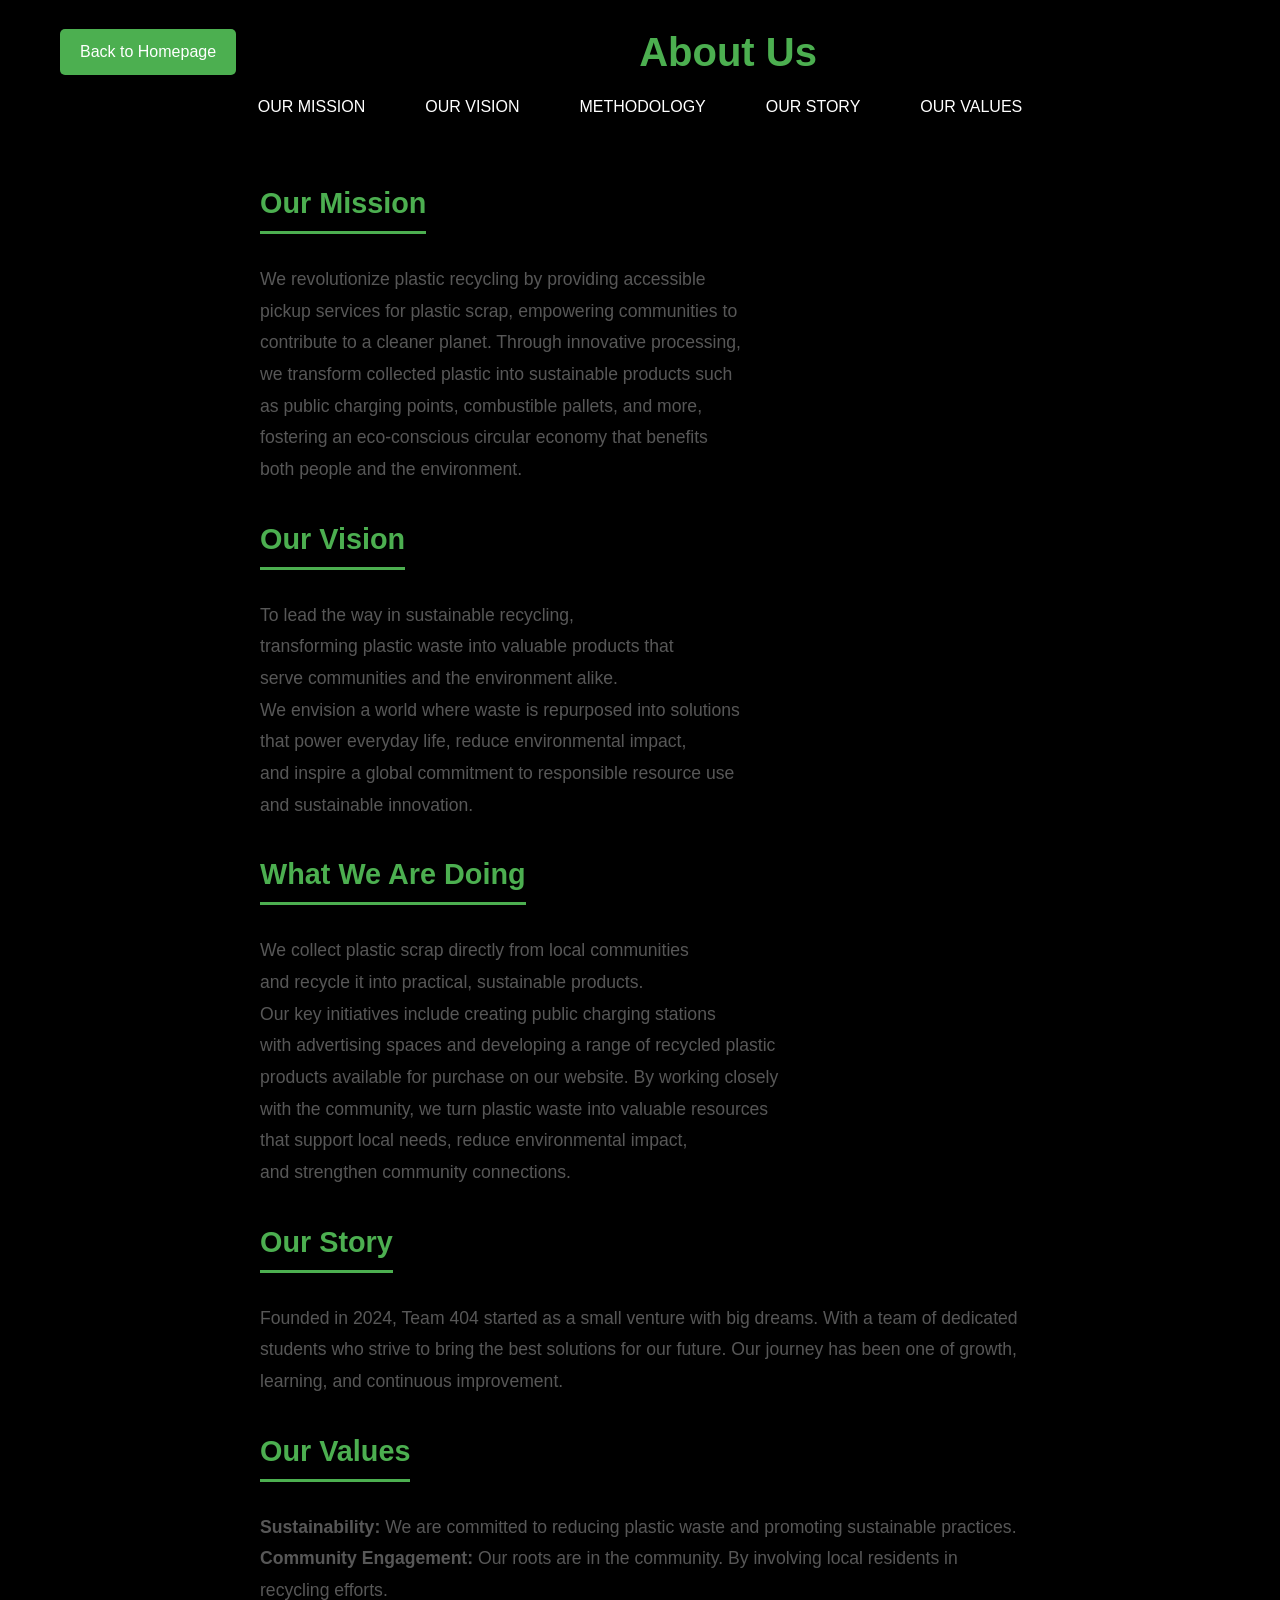
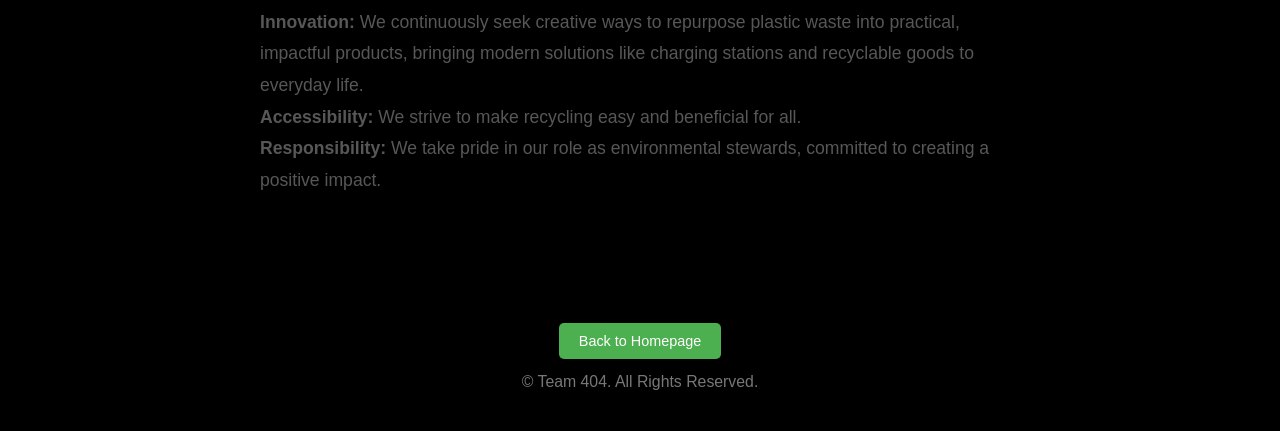
<file: ABoutc.html>
<!DOCTYPE html>
<html lang="en">
<head>
    <meta charset="UTF-8">
    <meta name="viewport" content="width=device-width, initial-scale=1.0">
    <title>About Us - Team 404</title>
    <style>
        * {
            margin: 0;
            padding: 0;
            box-sizing: border-box;
        }
        body {
            font-family: Arial, sans-serif;
            color: #575757;
            background-color: #000000;
            line-height: 1.6;
        }
        header {
            background-color: #000000;
            position: fixed;
            top: 0;
            width: 100%;
            color: #4CAF50;
            padding: 20px;
            display: flex;
            flex-direction: column;
            align-items: center;
            z-index: 1000;
            box-shadow: 0 4px 8px rgba(0, 0, 0, 0.1);
        }
        .header-top {
            display: flex;
            justify-content: space-between;
            width: 100%;
            max-width: 1200px;
            align-items: center;
            padding: 0 20px;
        }
        header h1 {
            font-size: 2.5em;
            font-weight: bold;
            text-align: center;
            flex-grow: 1;
        }
        nav ul {
            display: flex;
            justify-content: center;
            gap: 60px;
            padding: 10px 0;
            flex-wrap: wrap;
        }
        nav ul li {
            list-style: none;
        }
        nav ul li a {
            text-decoration: none;
            color: white;
        }
        .back-button {
            background-color: #4CAF50; /* Green for contrast */
            color: white;
            text-decoration: none;
            border-radius: 5px;
            padding: 10px 20px;
        }
        .back-button:hover {
            background-color: #66bb6a; /* Lighter green on hover */
        }
        .content {
            max-width: 800px;
            margin: 160px auto 40px; /* Increased top margin to avoid content cutting */
            padding: 20px;
            background-color: #000000;
            border-radius: 12px;
            box-shadow: 0 4px 20px rgba(0, 0, 0, 0.1);
        }
        section {
            margin-bottom: 30px;
        }
        h2 {
            font-size: 1.8em;
            color: #4CAF50;
            margin-bottom: 15px;
            border-bottom: 3px solid #4CAF50;
            display: inline-block;
            padding-bottom: 5px;
        }
        p {
            font-size: 1.1em;
            margin: 15px 0;
            line-height: 1.8;
        }
        .testimonial {
            margin: 20px 0;
            padding: 20px;
            background-color: #f0f4f8;
            border-left: 4px solid #4CAF50;
            border-radius: 8px;
            font-style: italic;
            color: #555;
            box-shadow: 0 2px 8px rgba(0, 0, 0, 0.1);
        }
        .testimonial strong {
            display: block;
            margin-top: 10px;
            font-size: 1em;
            color: #333;
        }
        footer {
            text-align: center;
            padding: 20px;
            font-size: 0.9em;
            color: #777;
        }
    </style>
</head>
<body>
    <header>
        <div class="header-top">
            <a href="index.html" class="back-button">Back to Homepage</a>
            <h1>About Us</h1>
        </div>
        <nav>
            <ul>
                <li><a href="#our_mission">OUR MISSION</a></li>
                <li><a href="#OUR_VISION">OUR VISION</a></li>
                <li><a href="#what_r_v_dng">METHODOLOGY</a></li>
                <li><a href="#story">OUR STORY</a></li>
                <li><a href="#value">OUR VALUES</a></li>
            </ul>
        </nav>
    </header>

    <div class="content">
        <section id="our_mission">
            <h2>Our Mission</h2>
            <p>
                We revolutionize plastic recycling by providing accessible <br>
                pickup services for plastic scrap, empowering communities to <br>
                contribute to a cleaner planet. Through innovative processing, <br>
                we transform collected plastic into sustainable products such <br>
                as public charging points, combustible pallets, and more, <br>
                fostering an eco-conscious circular economy that benefits <br>
                both people and the environment.
            </p>
        </section>

        <section id="OUR_VISION">
            <h2>Our Vision</h2>
            <p>
                To lead the way in sustainable recycling, <br>
                transforming plastic waste into valuable products that <br>
                serve communities and the environment alike. <br>
                We envision a world where waste is repurposed into solutions <br>
                that power everyday life, reduce environmental impact, <br>
                and inspire a global commitment to responsible resource use <br>
                and sustainable innovation.
            </p>
        </section>

        <section id="what_r_v_dng">
            <h2>What We Are Doing</h2>
            <p>
                We collect plastic scrap directly from local communities <br>
                and recycle it into practical, sustainable products. <br>
                Our key initiatives include creating public charging stations <br>
                with advertising spaces and developing a range of recycled plastic <br>
                products available for purchase on our website. By working closely <br>
                with the community, we turn plastic waste into valuable resources <br>
                that support local needs, reduce environmental impact, <br>
                and strengthen community connections.
            </p>
        </section>

        <section id="story">
            <h2>Our Story</h2>
            <p>
                Founded in 2024, Team 404 started as a small venture with big dreams. 
                With a team of dedicated students who strive to bring the best solutions 
                for our future. Our journey has been one of growth, learning, and continuous improvement.
            </p>
        </section>

        <section id="value">
            <h2>Our Values</h2>
            <p>
                <strong>Sustainability:</strong> We are committed to reducing plastic waste and promoting sustainable practices.<br>
                <strong>Community Engagement:</strong> Our roots are in the community. By involving local residents in recycling efforts.<br>
                <strong>Innovation:</strong> We continuously seek creative ways to repurpose plastic waste into practical, impactful products, bringing modern solutions like charging stations and recyclable goods to everyday life.<br>
                <strong>Accessibility:</strong> We strive to make recycling easy and beneficial for all.<br>
                <strong>Responsibility:</strong> We take pride in our role as environmental stewards, committed to creating a positive impact.
            </p>
        </section>
    </div>

    <footer>
        <br>
        <a href="index.html" class="back-button">Back to Homepage</a>
        <br>
        <p> © Team 404. All Rights Reserved.</p>
    </footer>
</body>
</html>
</file>
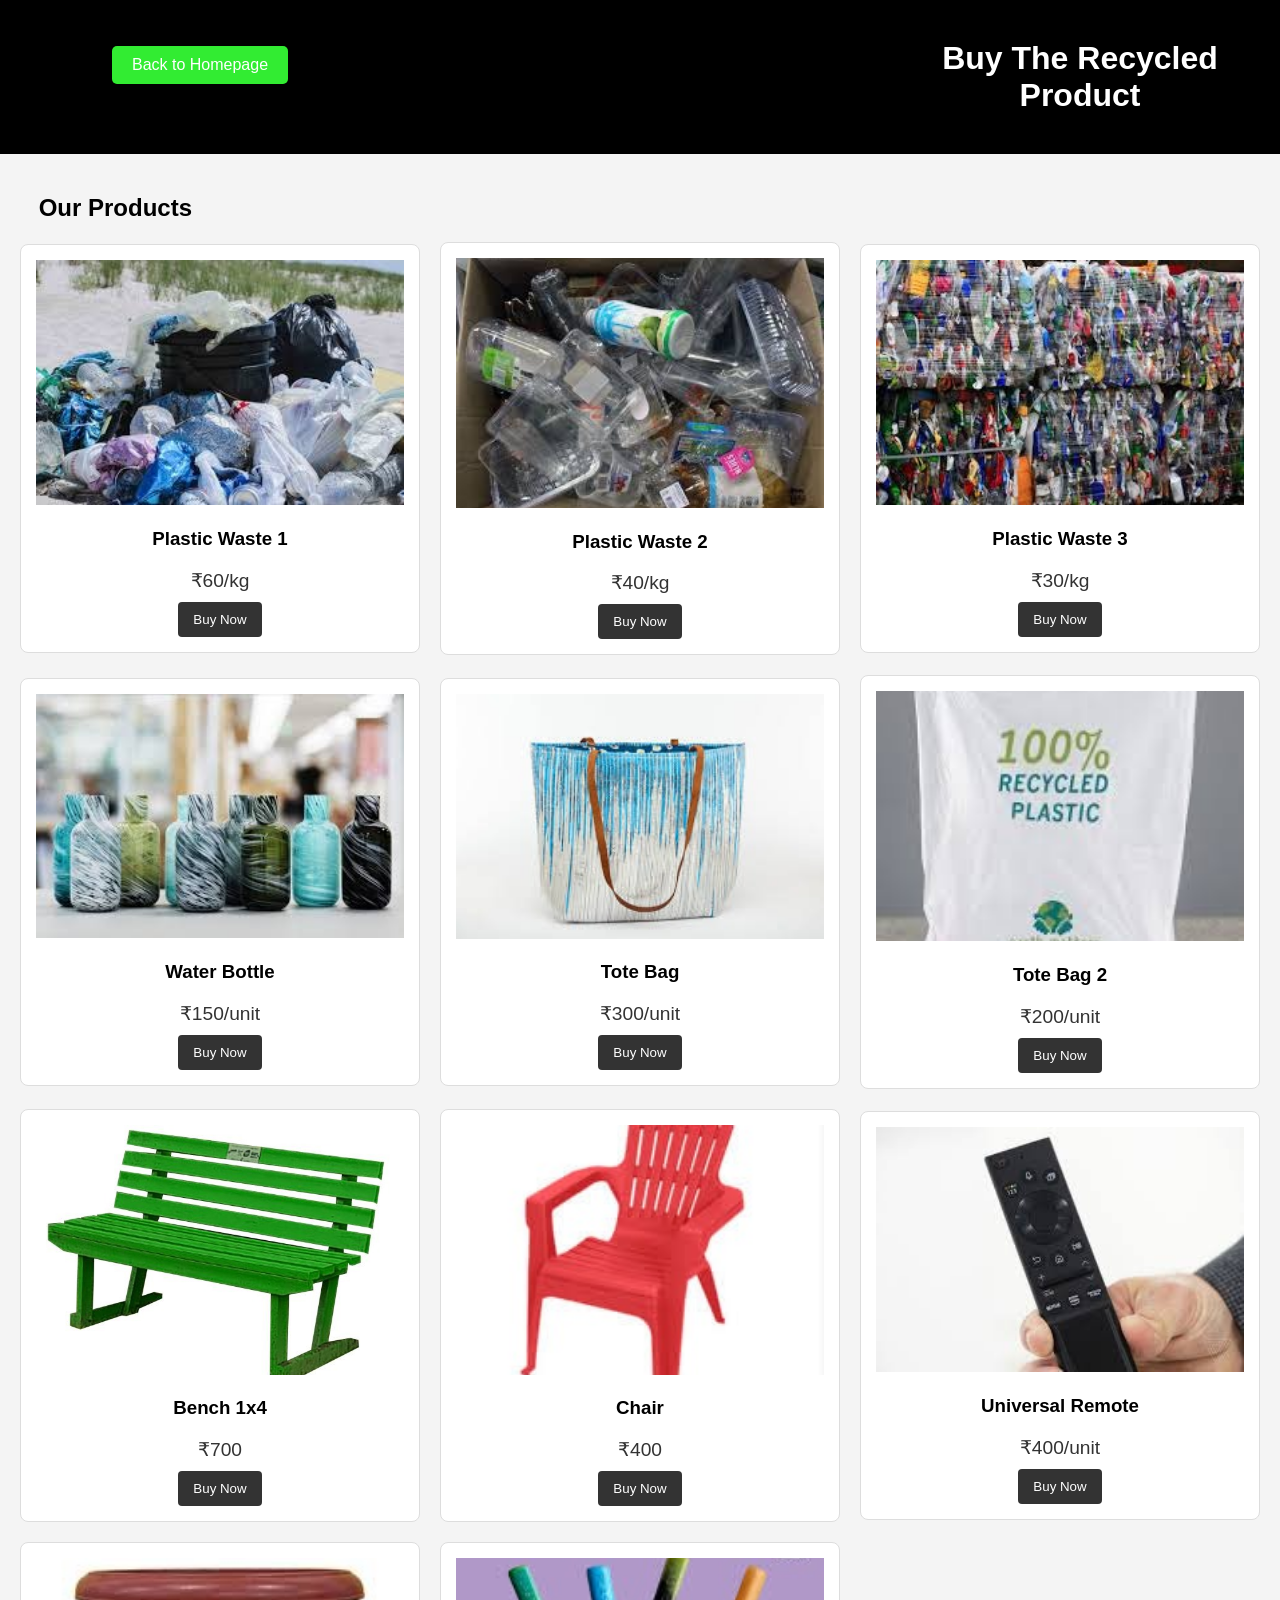
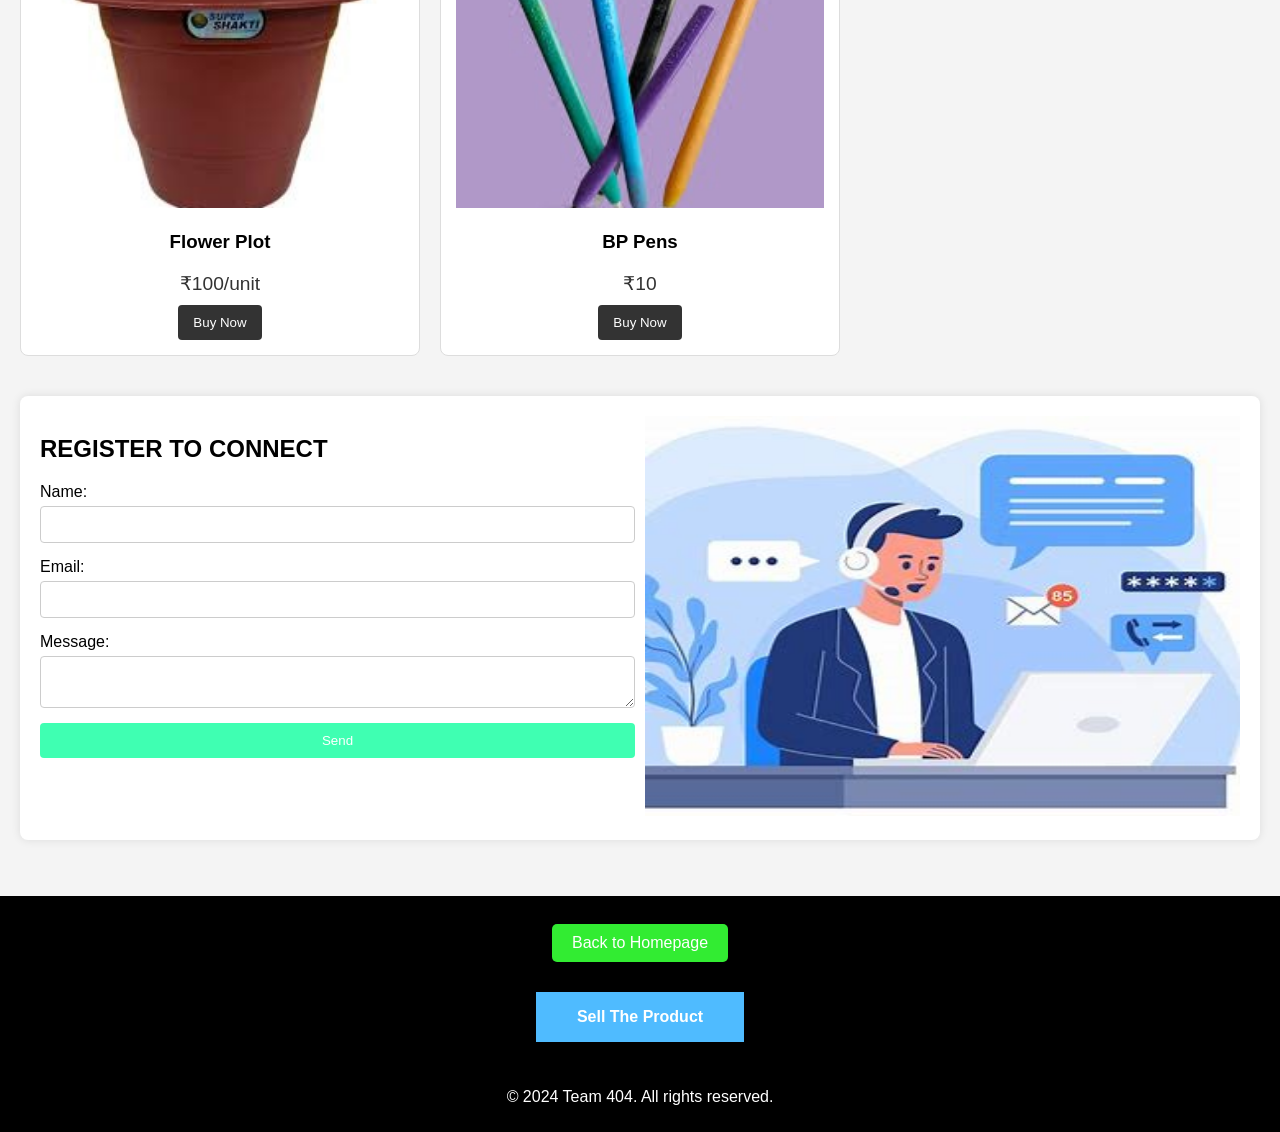
<file: Buy.html>
<!DOCTYPE html>
<html lang="en">
<head>
    <meta charset="UTF-8">
    <meta name="viewport" content="width=device-width, initial-scale=1.0">
    <title>Recycling</title>
    <link rel="stylesheet" href="st.css">
</head>
<body>

    <header>
        <div class="c">
            <div>
                <br>
                <br>
            <a href="index.html" class="back-button" >Back to Homepage</a>
            </div>
            <div>
            <h1>Buy The Recycled Product</h1>
            </div>
        </div>
    </header>


    <main>
        <section class="products">
            <h2> &ensp;  Our Products</h2>
            <div class="card-container">
                <div class="card">
                    <img src="IMG_BUY1.jpg" alt="image not found">
                    <h3>Plastic Waste 1</h3>
                    <p class="price">₹60/kg</p>
                    <button class="buy-button">Buy Now</button>
                </div>
                <div class="card">
                    <img src="IMG_BUY2.jpg" alt="image not found">
                    <h3>Plastic Waste 2</h3>
                    <p class="price">₹40/kg</p>
                    <button class="buy-button">Buy Now</button>
                </div>
                <div class="card">
                    <img src="IMG_BUY3.jpg" alt="image not found">
                    <h3>Plastic Waste 3</h3>
                    <p class="price">₹30/kg</p>
                    <button class="buy-button">Buy Now</button>
                </div>
                <div class="card">
                    <img src="IMG_BUY4.jpg" alt="image not found">
                    <h3>Water Bottle</h3>
                    <p class="price">₹150/unit</p>
                    <button class="buy-button">Buy Now</button>
                </div>
                <div class="card">
                    <img src="IMG_BUY5.jpg" alt="image not found">
                    <h3>Tote Bag</h3>
                    <p class="price">₹300/unit</p>
                    <button class="buy-button">Buy Now</button>
                </div>
                <div class="card">
                    <img src="IMG_BUY6.jpg" alt="image not found">
                    <h3>Tote Bag 2</h3>
                    <p class="price">₹200/unit</p>
                    <button class="buy-button">Buy Now</button>
                </div>
                <div class="card">
                    <img src="IMG_BUY7.jpg" alt="image not found">
                    <h3>Bench 1x4 </h3>
                    <p class="price">₹700</p>
                    <button class="buy-button">Buy Now</button>
                </div>
                <div class="card">
                    <img src="IMG_BUY8.jpg" alt="image not found">
                    <h3>Chair</h3>
                    <p class="price">₹400</p>
                    <button class="buy-button">Buy Now</button>
                </div>
                <div class="card">
                    <img src="IMG_BUY10.jpg" alt="image not found">
                    <h3>Universal Remote</h3>
                    <p class="price">₹400/unit</p>
                    <button class="buy-button">Buy Now</button>
                </div>
                <div class="card">
                    <img src="IMG_BUY11.jpg" alt="image not found">
                    <h3>Flower Plot</h3>
                    <p class="price">₹100/unit</p>
                    <button class="buy-button">Buy Now</button>
                </div>
                <div class="card">
                    <img src="IMG_BUY12.jpg" alt="image not found">
                    <h3>BP Pens</h3>
                    <p class="price">₹10</p>
                    <button class="buy-button">Buy Now</button>
                </div>
                
            </div>
        </section>
        
        <section class="contact">
            <div>
                <form>
                    <h2>REGISTER TO CONNECT</h2>
                    <label for="name">Name:</label>
                    <input type="text" id="name" name="name" required>

                    <label for="email">Email:</label>
                    <input type="email" id="email" name="email" required>

                    <label for="message">Message:</label>
                    <textarea id="message" name="message" required></textarea>

                    <button type="submit">Send</button>
                </form></div>
                <div>
                    <img src="ggg.jpg" alt="img not found">
                </div>
            </div>
        </section>
        <br>
        <br>
     
    </style>
    </main>

    <footer>
        <br>
        <a href="index.html" class="back-button">Back to Homepage</a>
        <style>
            .back-button {
                display: inline-block;
                padding: 10px 20px;
                background-color: #32ec32;
                color: white;
                text-decoration: none;
                border-radius: 5px;
            }
            .back-button:hover {
                background-color: #64ec64;
            }
        </style>
        <br>
        
        
        <nav>
            <ul style="background-color: rgb(79, 187, 255); padding: 1em;">
                <li><a href="Sale.html">Sell The Product</a></li>
            </ul>
        </nav>

       

        <p>&copy; 2024 Team 404. All rights reserved.</p>
    </footer>
</body>
</html>
</file>
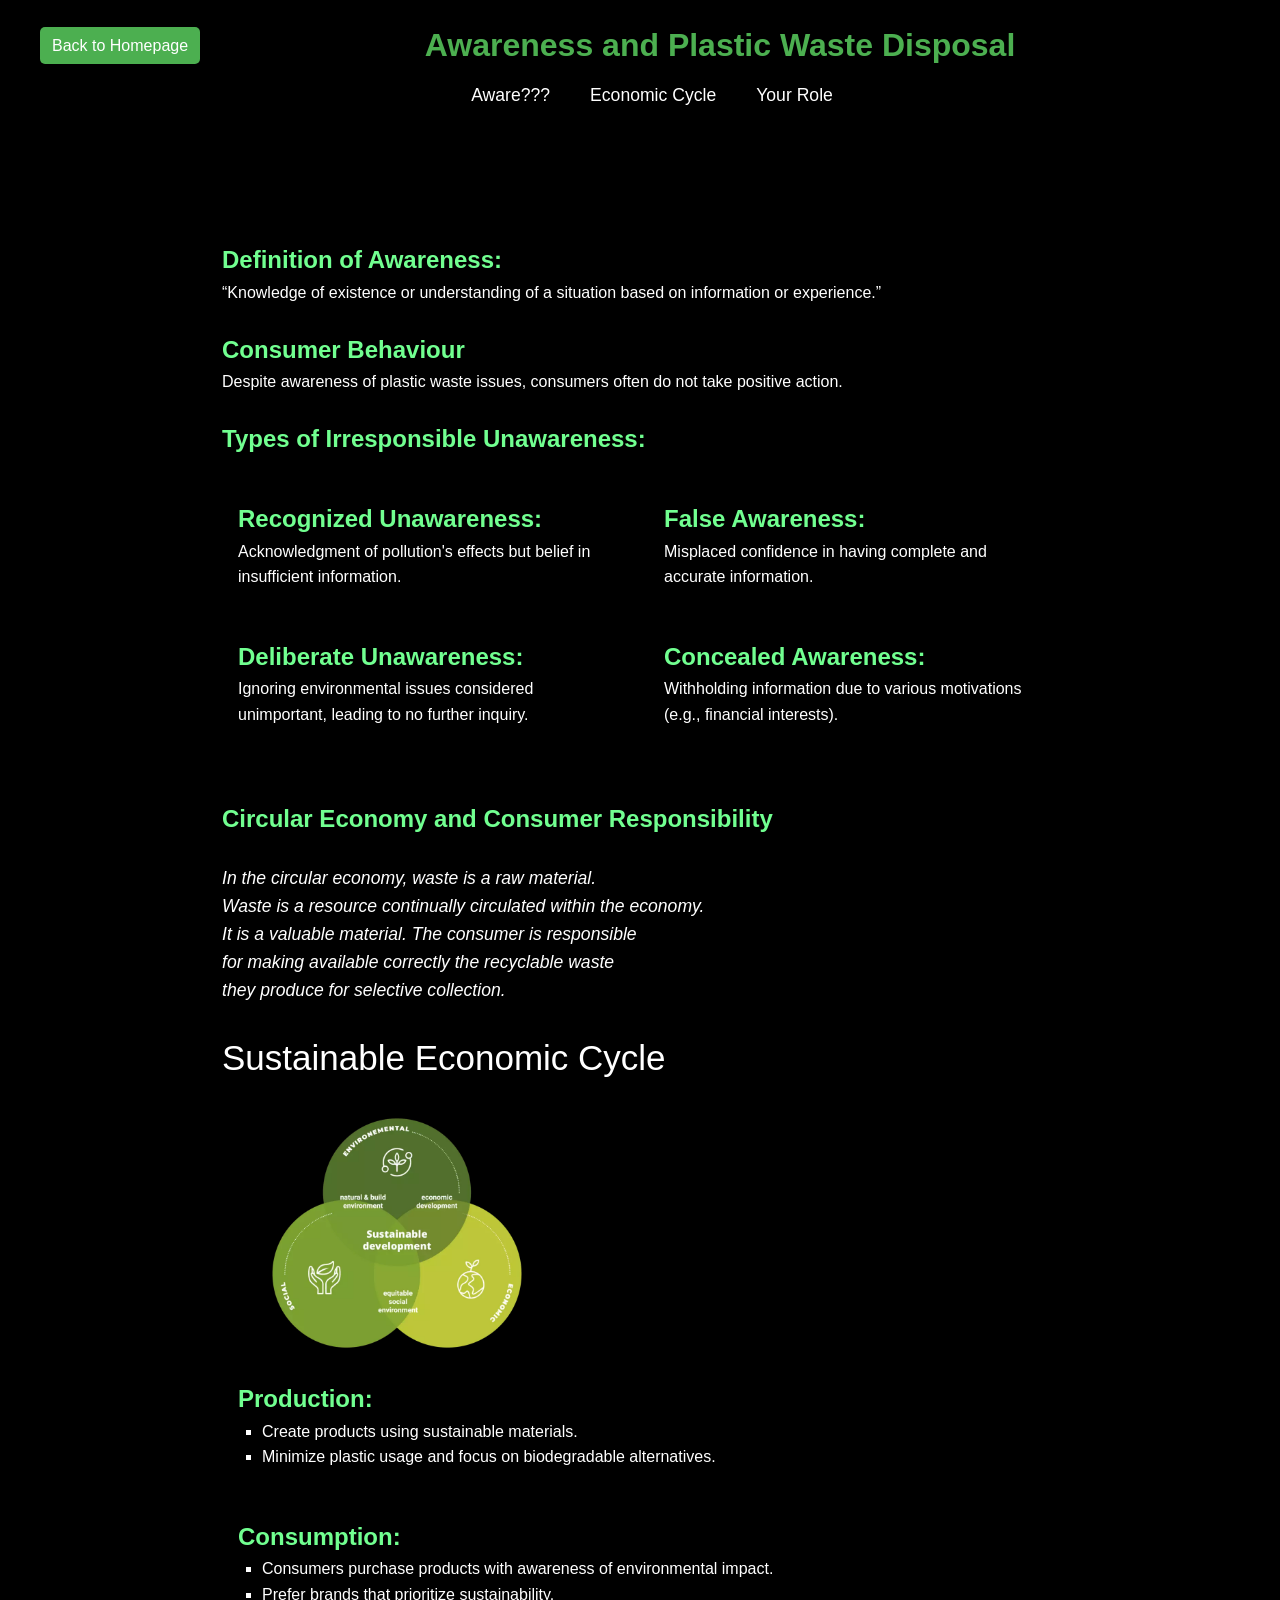
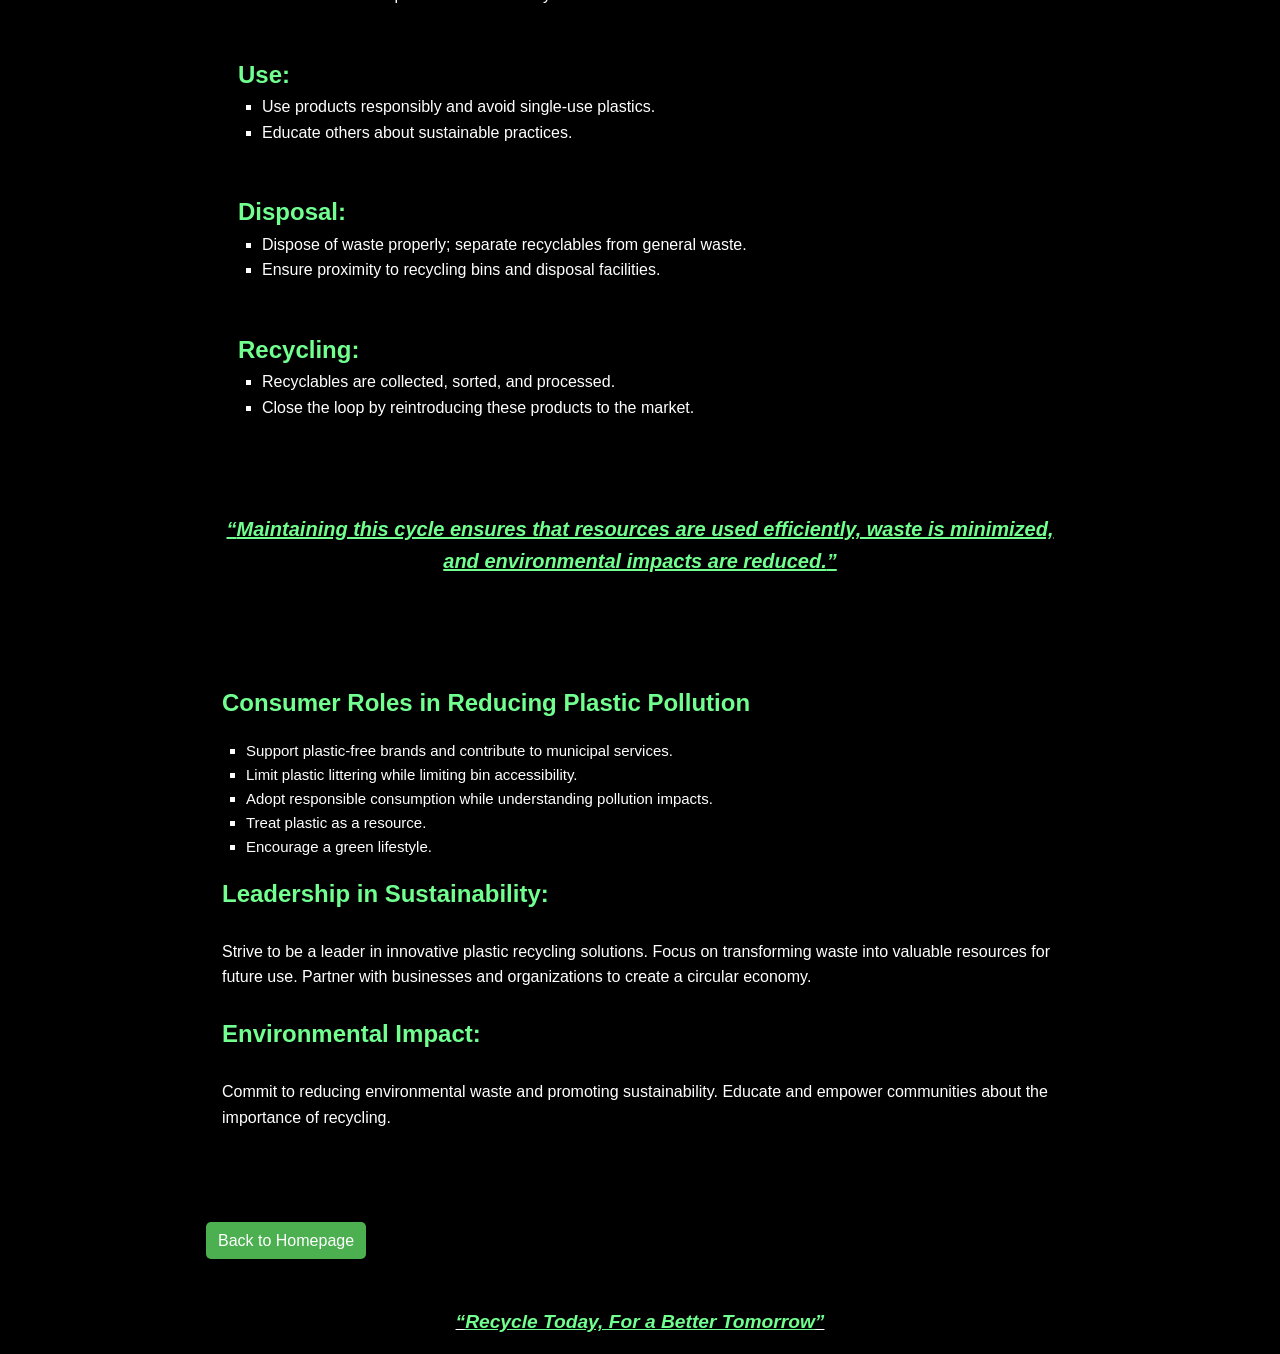
<file: info.html>
<!DOCTYPE html>
<html lang="en">
<head>
    <meta charset="UTF-8">
    <meta name="viewport" content="width=device-width, initial-scale=1.0">
    <title>Awareness and Plastic Waste Disposal</title>
    <link rel="stylesheet" href="info.css">
    <style>
        /* Style for Back to Homepage button */
        .back-button {
            display: inline-block;
            padding: 6px 12px; /* Smaller button */
            background-color: #4CAF50; /* Green color matching previous code */
            color: white;
            text-decoration: none;
            border-radius: 5px;
        }
        .back-button:hover {
            background-color: #66bb6a; /* Lighter green on hover */
        }
        header {
            display: flex;
            flex-direction: column;
            align-items: center;
            padding: 20px;
            background-color: #000000;
            color: #4CAF50;
            box-shadow: 0 4px 8px rgba(0, 0, 0, 0.1);
            position: sticky;
            top: 0;
            z-index: 1000;
        }
        .header-content {
            display: flex;
            align-items: center;
            justify-content: center;
            width: 100%;
            max-width: 1200px;
        }
        .header-content h1 {
            font-size: 2em;
            font-weight: bold;
            color: #4CAF50;
            flex-grow: 1;
            text-align: center;
        }
        nav ul {
            display: flex;
            gap: 20px;
            list-style-type: none;
            justify-content: center;
            margin-top: 10px;
        }
        nav ul li a {
            text-decoration: none;
            color: white;
        }
    </style>
</head>
<body>
    <header>
        <div class="header-content">
            <a href="index.html" class="back-button">Back to Homepage</a>
            <h1>Awareness and Plastic Waste Disposal</h1>
        </div>
        <nav>
            <ul>
                <li><a href="#awareness_data">Aware???</a></li>
                <li><a href="#economic_cycle_data">Economic Cycle</a></li>
                <li><a href="#consumer_roles">Your Role</a></li>
            </ul>
        </nav>
    </header>
    <main>
        <section id="awareness_data">
            <h3><strong>Definition of Awareness:</strong></h3>
            <p><q>Knowledge of existence or understanding of a situation based on information or experience.</q></p>
            <br>
            <h3><strong>Consumer Behaviour</strong></h3>
            <p>Despite awareness of plastic waste issues, consumers often do not take positive action.</p>
            <br>
            <h2><strong>Types of Irresponsible Unawareness:</strong></h2>
            <br>
            <div id="container">
                <div>
                    <h3>Recognized Unawareness:</h3>
                    <p>Acknowledgment of pollution's effects but belief in insufficient information.</p>
                </div>
                <div>
                    <h3>False Awareness:</h3>
                    <p>Misplaced confidence in having complete and accurate information.</p>
                </div>
                <div>
                    <h3>Deliberate Unawareness:</h3>
                    <p>Ignoring environmental issues considered unimportant, leading to no further inquiry.</p>
                </div>
                <div>
                    <h3>Concealed Awareness:</h3>
                    <p>Withholding information due to various motivations (e.g., financial interests).</p>
                </div>
            </div>
        </section>
        
        <section id="economic_cycle_data">
            <h3><strong>Circular Economy and Consumer Responsibility</strong></h3>
            <br>
            <p class="text2"><em> In the circular economy, waste is a raw material. <br>
                                  Waste is a resource continually circulated within the economy.  <br>
                                  It is a valuable material. The consumer is responsible <br>
                                  for making available correctly the recyclable waste <br>
                                  they produce for selective collection. <br></em></p>
                                  <br>
            <p style="font-size: 35px;">Sustainable Economic Cycle</p>
            <div id="container_outside">
                <img src="hhhhhhhhhhhhhhhhhhh.jpg" alt="Image not found" height="400px" width="350px">
                <div id="container_inside">
                    <div>
                        <h3><strong>Production:</strong></h3>
                        <ul>
                            <li>Create products using sustainable materials.</li>
                            <li>Minimize plastic usage and focus on biodegradable alternatives.</li>
                        </ul>
                    </div>
                    <div>
                        <h3><strong>Consumption:</strong></h3>
                        <ul>
                            <li>Consumers purchase products with awareness of environmental impact.</li>
                            <li>Prefer brands that prioritize sustainability.</li>
                        </ul>
                    </div>
                    <div>
                        <h3><strong>Use:</strong></h3>
                        <ul>
                            <li>Use products responsibly and avoid single-use plastics.</li>
                            <li>Educate others about sustainable practices.</li>
                        </ul>
                    </div>
                    <div>
                        <h3><strong>Disposal:</strong></h3>
                        <ul>
                            <li>Dispose of waste properly; separate recyclables from general waste.</li>
                            <li>Ensure proximity to recycling bins and disposal facilities.</li>
                        </ul>
                    </div>
                    <div>
                        <h3><strong>Recycling:</strong></h3>
                        <ul>
                            <li>Recyclables are collected, sorted, and processed.</li>
                            <li>Close the loop by reintroducing these products to the market.</li>
                        </ul>
                    </div>
                </div>
            </div>
            <br>
            <br>
            <br>
            <p style="font-size: 20px; text-align: center;"><strong><em><ins><q>Maintaining this cycle ensures that resources are used efficiently, waste is minimized, and environmental impacts are reduced.</q></ins></em></strong></p>
        <br>
        <br>
        </section>
        
        <section id="consumer_roles">
            <div class="last_container">
                <h2><strong>Consumer Roles in Reducing Plastic Pollution</strong></h2>
                <ul style="font-size: 15px;">
                    <li>Support plastic-free brands and contribute to municipal services.</li>
                    <li>Limit plastic littering while limiting bin accessibility.</li>
                    <li>Adopt responsible consumption while understanding pollution impacts.</li>
                    <li>Treat plastic as a resource.</li>
                    <li>Encourage a green lifestyle.</li>
                </ul>
                <div>
                    <h3><strong>Leadership in Sustainability:</strong></h3>
                    <br>
                    <p>Strive to be a leader in innovative plastic recycling solutions. Focus on transforming waste into valuable resources for future use. Partner with businesses and organizations to create a circular economy.</p> <br>
                    <h3><strong>Environmental Impact:</strong></h3> <br>
                    <p>Commit to reducing environmental waste and promoting sustainability. Educate and empower communities about the importance of recycling.</p> 

                </div>
            </div>
        </section>
        <br>
        <br>
        <a href="index.html" class="back-button">Back to Homepage</a>
    </main>
    
    <footer>
        <p><strong><q><em><ins>Recycle Today, For a Better Tomorrow</ins></em></q></strong></p>
    </footer>
</body>
</html>
</file>
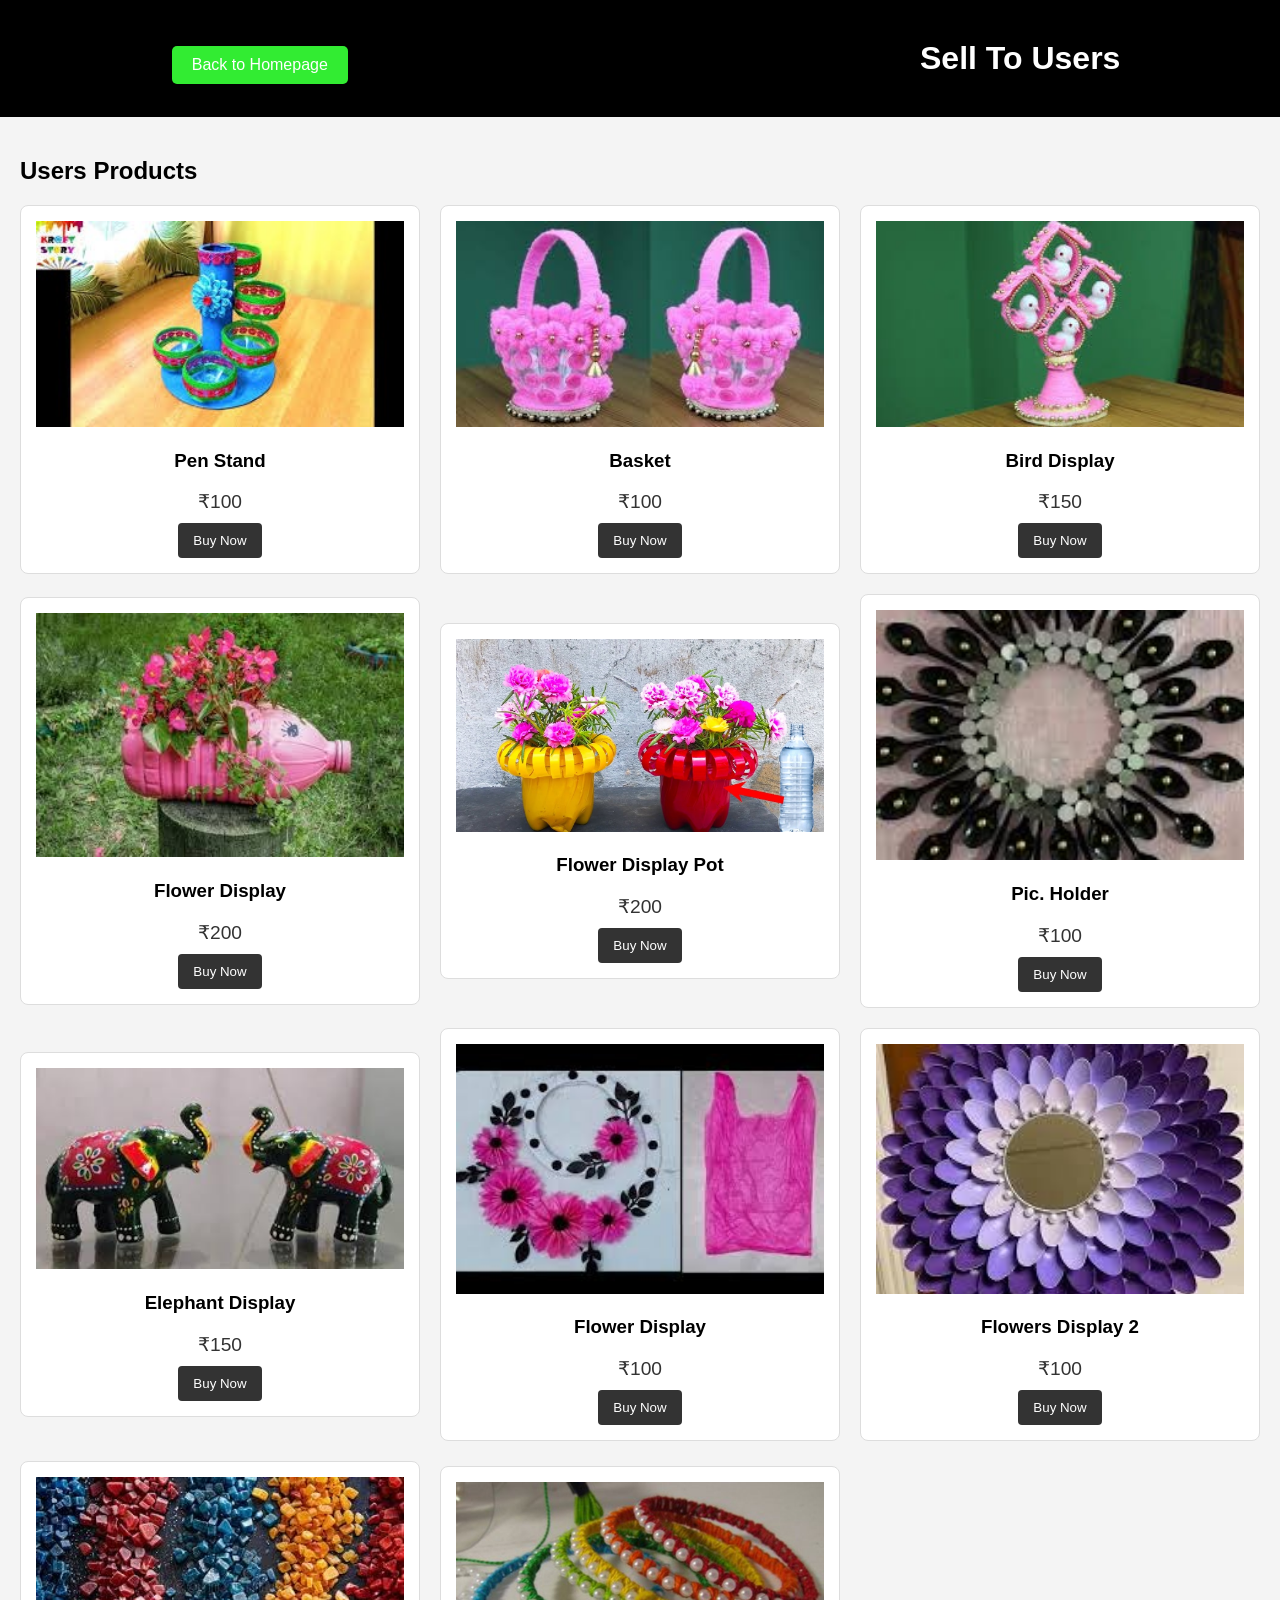
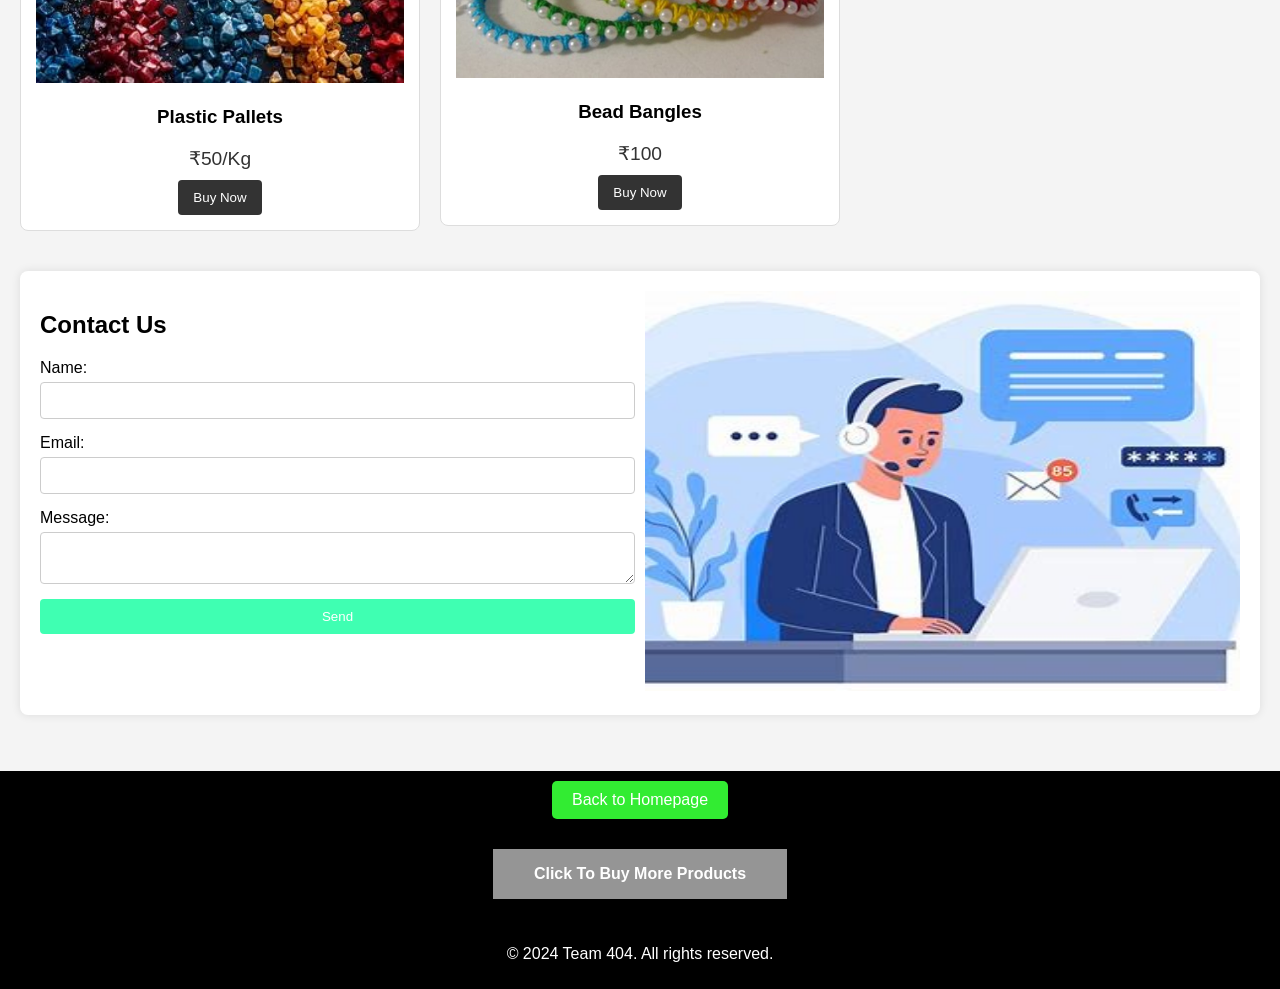
<file: Sale.html>
<!DOCTYPE html>
<html lang="en">
<head>
    <meta charset="UTF-8">
    <meta name="viewport" content="width=device-width, initial-scale=1.0">
    <title>Recycling</title>
    <link rel="stylesheet" href="st.css">
</head>

<body>
    <header>
        <div class="d">
            <div>
                <br>
                <br>
                <a href="index.html" class="back-button" >Back to Homepage</a>
            </div>
            <div>
            <h1>Sell To Users</h1>
            </div>
        </div>
    </header>

    <main>
        <section class="products">
            <h2>Users Products</h2>
            <div class="card-container">
                <div class="card">
                    <img src="img01.jpg" alt="image not found">
                    <h3>Pen Stand</h3>
                    <p class="price"> ₹100</p>
                    <button class="buy-button">Buy Now</button>
                </div>
                <div class="card">
                    <img src="img2.jpg" alt="image not found">
                    <h3>Basket</h3>
                    <p class="price">₹100</p>
                    <button class="buy-button">Buy Now</button>
                </div>
                <div class="card">
                    <img src="img3.jpg" alt="image not found">
                    <h3>Bird Display</h3>
                    <p class="price">₹150</p>
                    <button class="buy-button">Buy Now</button>
                </div>
                <div class="card">
                    <img src="img4.jpg" alt="image not found">
                    <h3>Flower Display</h3>
                    <p class="price">₹200</p>
                    <button class="buy-button">Buy Now</button>
                </div>
                <div class="card">
                    <img src="img5.jpg" alt="image not found">
                    <h3>Flower Display Pot</h3>
                    <p class="price">₹200</p>
                    <button class="buy-button">Buy Now</button>
                </div>
                <div class="card">
                    <img src="img6.jpg" alt="image not found">
                    <h3>Pic. Holder</h3>
                    <p class="price">₹100</p>
                    <button class="buy-button">Buy Now</button>
                </div>
                <div class="card">
                    <img src="img7.jpg" alt="image not found">
                    <h3>Elephant Display</h3>
                    <p class="price">₹150</p>
                    <button class="buy-button">Buy Now</button>
                </div>
                <div class="card">
                    <img src="img8.jpg" alt="image not found">
                    <h3>Flower Display</h3>
                    <p class="price">₹100</p>
                    <button class="buy-button">Buy Now</button>
                </div>
                <div class="card">
                    <img src="img9.jpg" alt="image not found">
                    <h3>Flowers Display 2</h3>
                    <p class="price">₹100</p>
                    <button class="buy-button">Buy Now</button>
                </div>
                <div class="card">
                    <img src="img10.jpg" alt="image not found">
                    <h3>Plastic Pallets</h3>
                    <p class="price">₹50/Kg</p>
                    <button class="buy-button">Buy Now</button>
                </div>
                <div class="card">
                    <img src="img14.jpg" alt="image not found">
                    <h3>Bead Bangles</h3>
                    <p class="price">₹100</p>
                    <button class="buy-button">Buy Now</button>
                </div>
            </div>
        </section>
        
        <section class="contact">
            <div>
                <form>
                    <h2>Contact Us</h2>
                    <label for="name">Name:</label>
                    <input type="text" id="name" name="name" required>

                    <label for="email">Email:</label>
                    <input type="email" id="email" name="email" required>

                    <label for="message">Message:</label>
                    <textarea id="message" name="message" required></textarea>

                    <button type="submit">Send</button>
                </form></div>
                <div>
                    <img src="ggg.jpg" alt="img not found">
                </div>
            </div>
        </section>
        <br>
        <br>
    
    </main>

    <footer>
        <a href="index.html" class="back-button">Back to Homepage</a>
        <style>
            .back-button {
                display: inline-block;
                padding: 10px 20px;
                background-color: #32ec32;
                color: white;
                text-decoration: none;
                border-radius: 5px;
            }
            .back-button:hover {
                background-color: #64ec64;
            }
        </style>
        <nav>
            <ul style="background-color: rgb(149, 149, 149); padding: 1em;">
                <li><a href="./Buy.html"> Click To Buy More Products </a></li>
            </ul>
        </nav>

        <p>&copy; 2024 Team 404. All rights reserved.</p>
    </footer>
</body>
</html>
</file>
<file: st.css>
body {
    font-family: Arial, sans-serif;
    margin: 0;
    padding: 0;
    background-color: #f4f4f4;
}

header {
    display: flex;
    background-color: #000000;
    color: white;
    text-align: center;
    align-items: center;
    justify-content: center;
    padding: 10px;
    position: relative;
}

h1 {
    padding: 30px;
    margin: 0px;
    flex-grow: 1;
}

.products {
    margin-bottom: 40px;
}

.card-container {
    display: grid;
    grid-template-columns: repeat(auto-fill, minmax(200px, 1fr));
    gap: 20px;
    justify-content: center;
    align-items: center;
}

.card {
    background: white;
    border: 1px solid #ddd;
    border-radius: 8px;
    overflow: hidden;
    text-align: center;
    justify-content: center;
}

.card img {
    width: 100%;
    height: auto;
}

.contact {
    display: grid;
    grid-template-columns: 1fr 1fr;
    background: #fff;
    padding: 20px;
    border-radius: 8px;
    box-shadow: 0 0 10px rgba(0, 0, 0, 0.1);
    border-width: 50%;
    gap: 10px;
}
.contact img{
    height: 400px;
    width: 100%;
}

form {
    display: flex;
    flex-direction: column;
}

form label {
    margin-bottom: 5px;
}

form input, form textarea {
    margin-bottom: 15px;
    padding: 10px;
    border: 1px solid #ccc;
    border-radius: 4px;
}

button {
    padding: 10px;
    background-color: #3fffb2;
    color: white;
    border: none;
    border-radius: 4px;
    cursor: pointer;
}

button:hover {
    background-color: #3fffb2;
}

footer {
    text-align: center;
    padding: 10px;
    background-color: #000000;
    color: white;
}
#hero-sale{
    position: relative;
    background-repeat: no-repeat;
    background-size: cover;
    filter: grayscale(20%);
    background-position: center;
    height: 600px; 
    color: rgb(255, 255, 255);
    font-weight: bolder;
    display: flex;
    font-size: 30px;
    align-items: center;
    justify-content: center;
    text-align: center;
}

#hero-sale h2{
    font-size: 100px;
    margin: 0;

}
.hero {
    position: relative;
    background-repeat: no-repeat;
    background-size: cover;
    filter: grayscale(45%);
    background-position: center;
    height: 600px; 
    color: rgb(255, 255, 255);
    font-size: 30px;
    align-items: center;
    justify-content: center;
    text-align: center;

    position: relative;
    background-repeat: no-repeat;
    background-size: cover;
    filter: grayscale(20%);
    background-position: center;
    height: 600px; 
    color: rgb(255, 255, 255);
    font-size: 30px;
    align-items: center;
    justify-content: center;
    text-align: center;
}
    
main{
    padding: 20px;
}
.hero-text {
    position: relative;
    z-index: 1; 
}

.hero h2 {
    margin: 0;
    font-size: 2.5em; 
}

.hero p {
    font-size: 1.2em;
    margin: 10px 0;
}

.cta-button {
    display: inline-block;
    padding: 10px 20px;
    background-color: #555;
    color: white;
    border-radius: 4px;
    text-decoration: none;
    margin-top: 15px;
}

.cta-button:hover {
    background-color: #777;
}
nav {
    display: flex;
    justify-content: center; 
    background-color: #000; 
    padding: 30px 0; 

}

nav ul {
    display: flex; 
    list-style-type: none;
    padding: 0;
    margin: 0; 
}

nav ul li {
    margin: 0 15px; 
}

nav a {
    color: white; 
    text-decoration: none; 
    font-weight: bold;
    padding: 10px; 
}

nav a:hover {
    text-decoration: none; 
}
.card-container {
    display: grid;
    grid-template-columns: repeat(auto-fill, minmax(400px, 1fr));
    gap: 20px;
}

.card {
    background: white;
    border: 1px solid #ddd;
    border-radius: 8px;
    overflow: hidden;
    text-align: center;
    padding: 15px;
}

.card img {
    width: 100%;
    height: auto;
    max-height: 250px; 
    object-fit: cover; 
}
.price {
    font-size: 1.2em; 
    color: #333; 
    margin: 10px 0; 
}

.buy-button {
    padding: 10px 15px;
    background-color: #333;
    color: white;
    border: none;
    border-radius: 4px;
    cursor: pointer;
}
.buy-button:hover {
    background-color: #333;
}

.c{
    display: grid;
    grid-template-columns: 1fr 1fr;
    gap: 500px;
}
.d{
    display: grid;
    grid-template-columns: 1fr 1fr;
    gap: 500px;
}
</file>
<file: info.css>
* {
    margin: 0;
    padding: 0;
    box-sizing: border-box;
    font-family: Arial, sans-serif;
}

body {
    background-color: #000000;
    color: #ffffff;
    line-height: 1.6;
}

header {
    background-color: #000000;
    position: fixed;
    top: 0;
    width: 100%;
    color: #3a5a40;
    padding: 1rem 0;
    text-align: center;
    z-index: 1000;
}

header h1 {
    font-size: 2rem;
    font-weight: bold;
}

header nav ul {
    list-style: none;
    display: flex;
    justify-content: center;
    gap: 20px;
}

header nav a {
    color: #82f57c;
    text-decoration: none;
    font-size: 1.1rem;
    padding: 5px 10px;
    transition: background-color 0.3s;
}

header nav a:hover {
    background-color: #000000;
    border-radius: 5px;
}
main {
    max-width: 900px;
    margin: 6rem auto 2rem;
    padding: 0 1rem;
}

section {
    margin: 1.5rem 0;
    padding: 1rem;
    background-color: #000000;
    border-radius: 8px;
    box-shadow: 0 4px 8px rgba(0, 0, 0, 0.1);
}

section h3 {
    color: #71ff90;
    font-size: 1.5rem;
}

#container, #container_inside {
    display: grid;
    grid-template-columns: 1fr 1fr;
    gap: 1rem;
}

#container_inside {
    grid-template-columns: 1fr;
}

#container_inside > div, #container > div {
    background-color: #000000b3;
    padding: 1rem;
    border-radius: 8px;
}


.text2 {
    font-size: 1.1rem;
}

.text2 p {
    font-style: italic;
    margin: 0.5rem 0;
}

img {
    border-radius: 8px;
    margin-top: 1rem;
    display: block;
    max-width: 100%;
    height: auto;
}

#consumer_roles .last_container {
    display: flex;
    flex-direction: column;
    gap: 1rem;
    font-size: 1rem;
}

footer {
    background-color: #000000;
    color: #fff;
    text-align: center;
    padding: 1rem 0;
    margin-top: 2rem;
    font-size: 1.2rem;
}

footer p {
    font-size: 1.2rem;
    font-style: italic;
    text-decoration: underline;
}

ul {
    list-style: square;
    padding-left: 1.5rem;
    font-size: 1rem;
}

strong {
    color: #71ff90;
}
</file>
